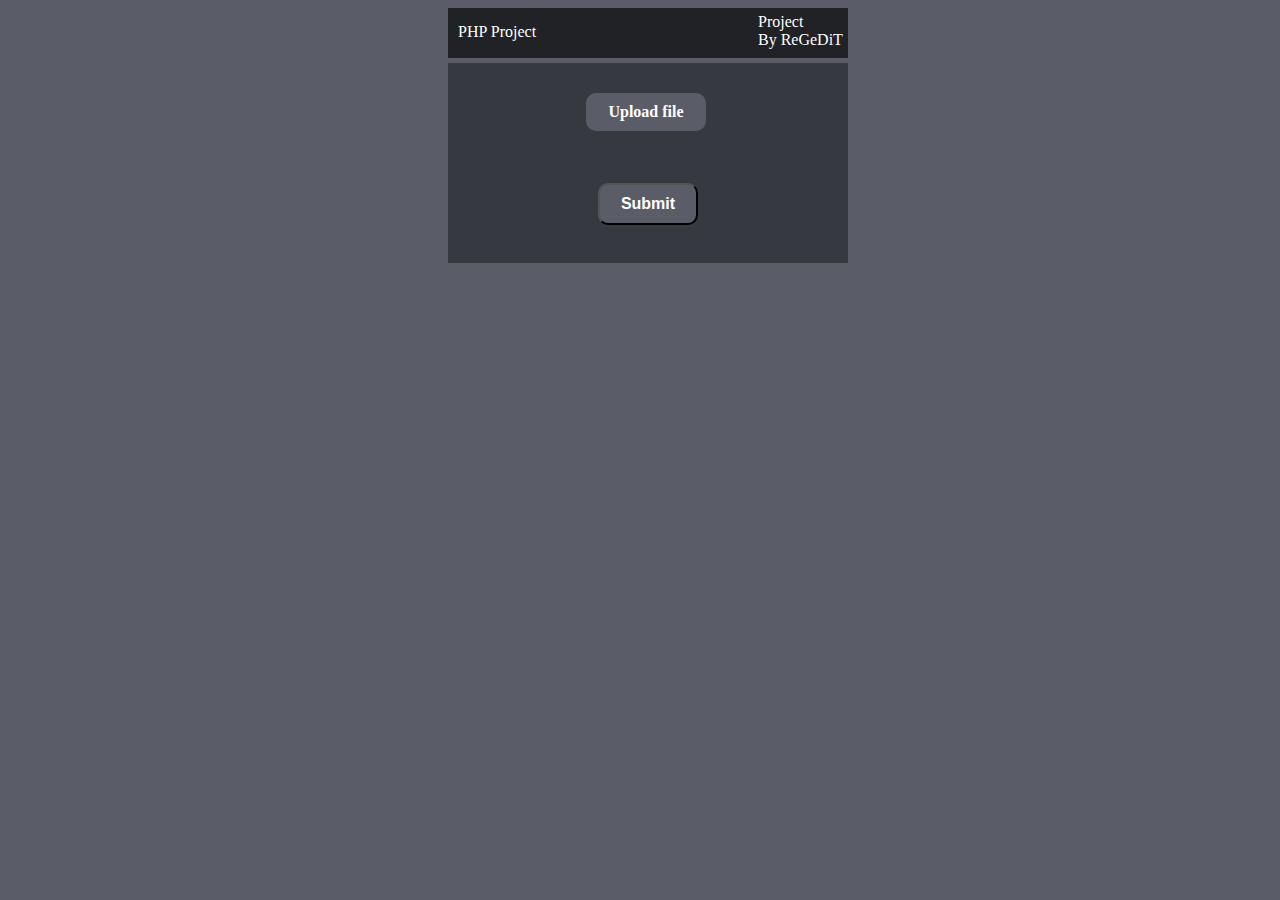
<file: PHP/Project2/webapp/index.html>
<!DOCTYPE html>
<html lang="en">
<head>
    <meta charset="UTF-8">
    <title>Project2</title>
    <link rel="stylesheet" href="assets/style.css">
</head>

<body>
<header>
    <span class="type">PHP Project</span>
    <span>Project</span>
    <br>
    <span>By ReGeDiT</span>
</header>

<main>
    <div class="wrapper">
        <label for="file" class="uploadButton">Upload file<div></div></label>
        <input style="opacity: 0; z-index: -1;" multiple type="file" name="upload" id="file" onchange='document.querySelector(".uploadButton div").innerHTML = Array.from(this.files).map(f => f.name).join("<br />")'/>
    </div>
    <button type="button" id="submit">Submit</button>
    <span id="output"></span>
</main>
</body>

<script src="assets/script.js"></script>

</html>
</file>
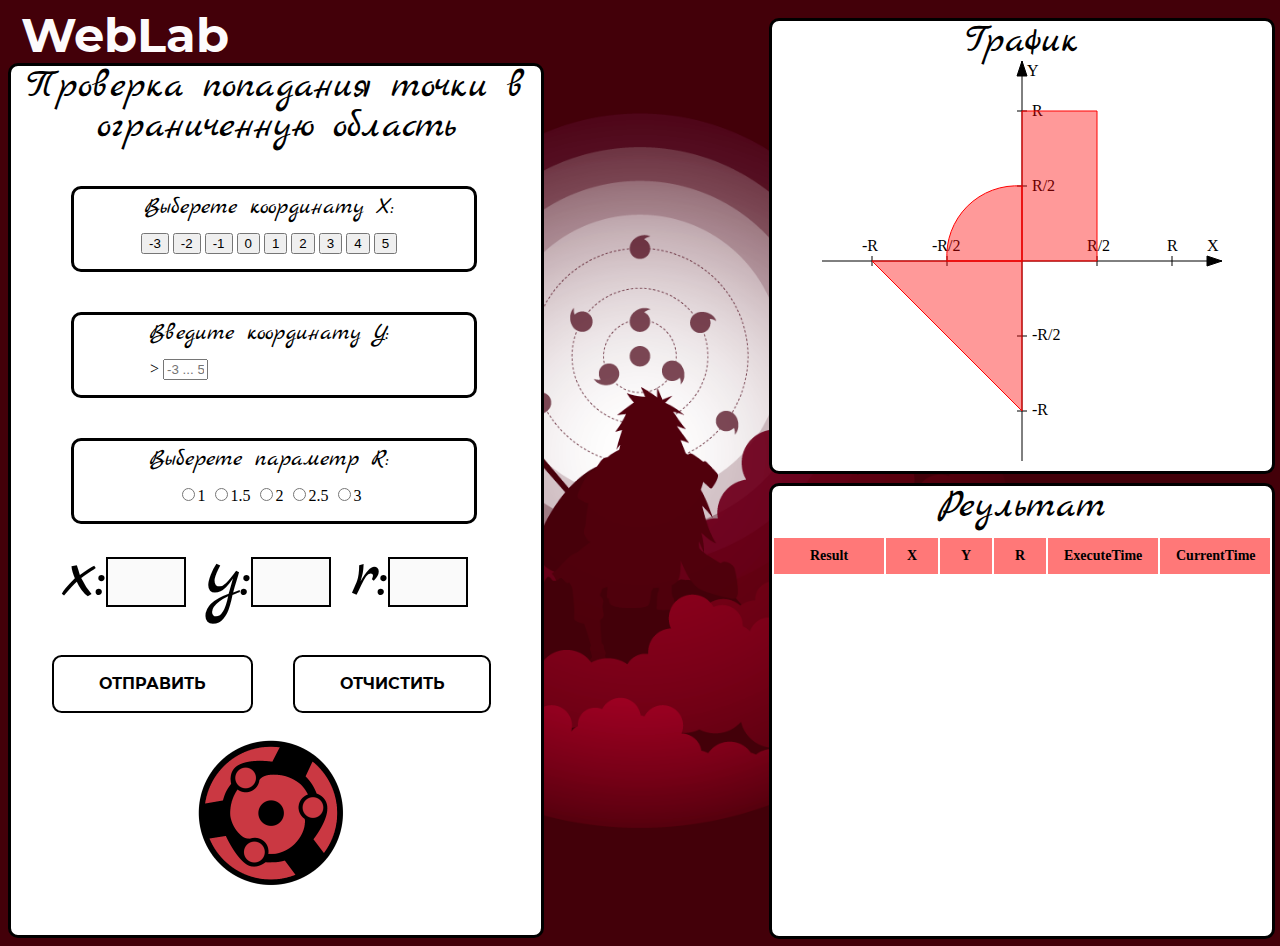
<file: PHP/Project1/Lab1.html>
<html>
<head>
    <title>WebLab</title>
    <meta charset="UTF-8">
    <link rel="shortcut icon" href="assets/images/sharingan.png" type="image/png">
    <link rel="stylesheet" href="assets/Style.css">
    <link href="assets/font" rel="stylesheet">
    <script src="assets/scripts/JS/scriptsJS.js"></script>
</head>
<body>
<div class="heading">
    <a class="name" href="#">WebLab</a>
    <a class="student"> Гайдамаков Александр Сергеевич, P3212</a>
    <div class="info"></div>
</div>
<div class="zone_work">
    <div class="zone_input">
        <span class="zone_input__heading">Проверка попадания точки в ограниченную область</span>
        <div class="x_y_z_input__cfg">
            <div class="x_zone">
                <div class="x_zone__heading">
                    Выберете координату X:
                </div>
                <div class="x_input">
                    <button name="x" value="-3">-3</button>
                    <button name="x" value="-2">-2</button>
                    <button name="x" value="-1">-1</button>
                    <button name="x" value="0">0</button>
                    <button name="x" value="1">1</button>
                    <button name="x" value="2">2</button>
                    <button name="x" value="3">3</button>
                    <button name="x" value="4">4</button>
                    <button name="x" value="5">5</button>
                </div>
            </div>
            <div class="y_zone">
                <div class="y_zone__heading">
                    Введите координату Y:
                </div>
                <div class="y_input">
                    > <input type="text" name="y" placeholder="-3 ... 5">
                </div>
            </div>
            <div class="r_zone">
                <div class="r_zone__heading">
                    Выберете параметр R:
                </div>
                <div class="r_input">
                    <input type="radio" name="r" value="1">1
                    <input type="radio" name="r" value="1.5">1.5
                    <input type="radio" name="r" value="2">2
                    <input type="radio" name="r" value="2.5">2.5
                    <input type="radio" name="r" value=3>3
                </div>
            </div>
        </div>

        <div class="x_y_z_result__cfg">
            <div class="x_result">
                x:<input type="text" name="x__result" id="x" value="" disabled/>
            </div>
            <div class="y_result">
                y:<input type="text" name="y__result" id="y" value="" disabled/>
            </div>
            <div class="r_result">
                r:<input type="text" name="r__result" id="r" value="" disabled/>
            </div>
        </div>
        <div class="button__cfg">
            <button type="button" class="btn submit">отправить</button>
            <button type="button" class="btn clear">отчистить</button>
        </div>

        <img class="sharingan" src="assets\images\sharingan.png">
    </div>
    <div class="zone_screen">
        <div class="zone_screen__heading">График</div>


        <svg class="zone_coordinates" width="400" height="400" xmlns="http://www.w3.org/2000/svg">
            <!-- Оси координат -->
            <line x1="0" x2="400" y1="200" y2="200" stroke="black"></line>
            <line x1="200" x2="200" y1="0" y2="400" stroke="black"></line>
            <!-- Стрелки к осям -->
            <polygon points="200,0 195,15 205,15" stroke="black"></polygon>
            <polygon points="400,200 385,195 385,205" stroke="black"></polygon>
            <!-- Подписи к осям -->
            <text x="385" y="190">X</text>
            <text x="205" y="15">Y</text>
            <!-- Метки для значений R на оси X -->
            <line x1="50" x2="50" y1="195" y2="205" stroke="black"></line>
            <line x1="125" x2="125" y1="195" y2="205" stroke="black"></line>
            <line x1="275" x2="275" y1="195" y2="205" stroke="black"></line>
            <line x1="350" x2="350" y1="195" y2="205" stroke="black"></line>
            <!-- Метки для значений R на оси Y -->
            <line x1="195" x2="205" y1="50" y2="50" stroke="black"></line>
            <line x1="195" x2="205" y1="125" y2="125" stroke="black"></line>
            <line x1="195" x2="205" y1="275" y2="275" stroke="black"></line>
            <line x1="195" x2="205" y1="350" y2="350" stroke="black"></line>
            <!-- Значения R на оси X -->
            <text x="40" y="190">-R</text>
            <text x="110" y="190">-R/2</text>
            <text x="265" y="190">R/2</text>
            <text x="345" y="190">R</text>
            <!-- Значения R на оси Y -->
            <text x="210" y="54.5">R</text>
            <text x="210" y="129.5">R/2</text>
            <text x="210" y="278.5">-R/2</text>
            <text x="210" y="353.5">-R</text>
            <!-- Прямоугольник в четвертой четверти -->
            <polygon stroke="red" fill="red" fill-opacity="0.4" points="200,50 200,200 275,200 275,50">
            </polygon>
            <!-- Треугольник в третьей четверти -->
            <polygon stroke="red" fill="red" fill-opacity="0.4" points="200,200 50,200 200,350"></polygon>
            <!-- Четверть эллипса во второй четверти -->
            <path stroke="red" fill="red" fill-opacity="0.4" d="M125,200 A70,70 90 0,1 200,125 L 200,200 Z"></path>
            <circle id="point" r="5" cx="150" cy="150" fill-opacity="1" fill="red" stroke="black"
                    visibility="hidden"></circle>
        </svg>
    </div>
    <div class="zone_result">
        <div class="zone_result__heading">Реультат</div>
        <div class="dataTable">
            <div class="scroll-table">
                <table>
                    <thead>
                    <tr>
                        <th>Result</th>
                        <th width="20px">X</th>
                        <th width="20px">Y</th>
                        <th width="20px">R</th>
                        <th>ExecuteTime</th>
                        <th>CurrentTime</th>
                    </tr>
                    </thead>
                </table>
                <div class="scroll-table-body">
                    <table>
                        <tbody id="output">
                        </tbody>
                    </table>
                </div>
            </div>
        </div>
    </div>
</div>
<script src="assets/scripts/JS/scriptsJS.js"></script>
</body>
</html>
</file>
<file: PHP/Project2/webapp/assets/style.css>
html, body {
    background-color: #5a5c68;
}

header {
    width: 400px;
    height: 50px;
    position: relative;
    background-color: #212226;
    color: white;
}

header > span {
    position: relative;
    left: 310px;
    top: 5px;
}

.type {
    position: absolute;
    left: 10px;
    top: 15px;
}

main {
    width: 400px;
    height: 200px;
    position: relative;
    top: 5px;
    color: white;
    background-color: #363940;
}

#output {
    position:absolute;
    top:170px;
    left: 50%;
    transform: translateX(-50%);
}

.wrapper {
    position: absolute;
    top: 30px;
    left: 138px;
}

#submit {
    position: absolute;
    top: 120px;
    left: 50%;
    transform: translateX(-50%);
}

#submit {
    display: block;
    width: 100px;
    background: #5A5C68FF;
    padding: 10px;
    color: #FFF;
    font-size: 16px;
    font-weight: bold;
    text-align: center;
    border-radius: 10px;
}

#submit:hover {
    background: #62646e;
}

.uploadButton {
    display: block;
    width: 100px;
    background: #5A5C68FF;
    padding: 10px;
    color: #FFF;
    font-size: 16px;
    font-weight: bold;
    font-family: Tahoma;
    text-align: center;
    border-radius: 10px;
}
.uploadButton:hover {
    background: #62646e;
}
.uploadButton div{
    color: #FFF;
}
</file>
<file: PHP/Project1/assets/Style.css>
@import "font/fonts.css";

body {
    background: url("images/backGround.png") center no-repeat;
    -webkit-background-size: cover;
    background-size: cover;
}

.zone_work {
}

.name {
    font-family: "Montserrat-Bold";
    color: #fdfbfc;
    margin-left: 13px;
    font-size: 300%;
    line-height: 1;
    text-decoration: none;
    transition: color 0.3s linear;
}

.student {
    font-family: fantasy;
    font-size: 300%;
    color: #430009;
}

img.sharingan {
    margin-right: 2%;
    margin-top: 1%;
    animation: 3s ease-in 0s normal none infinite running sharingan;
    -webkit-animation: 1s linear 0s normal none infinite running sharingan;
    animation-timing-function: steps(8, end);
    width: 150px;
}
@keyframes sharingan {
    0% {
        transform: rotate(0deg);
    }
    100% {
        transform: rotate(360deg);
    }
}
@-webkit-keyframes sharingan {
    0% {
        transform: rotate(0deg);
    }
    100% {
        transform: rotate(360deg);
    }
}

.name:hover {
    color: #EF7575FF;
}

.props-handler{
    margin: 50px 0 50px 100px;
    height: 30px;
    width: 300px;
}

input[name="y"] {
    width: 45px;
    -moz-appearance: textfield;
}

.button__cfg {
    margin-top: 5%;
    margin-left: 4%;
    display: flex;
}

.button__cfg > button{
    font-family: "Montserrat-Bold";
}

.btn {
    box-sizing: border-box;
    -webkit-appearance: none;
    -moz-appearance: none;
    appearance: none;
    background-color: transparent;
    border: 2px solid #000000;
    border-radius: 0.6em;
    color: #000000;
    cursor: pointer;
    display: -webkit-box;
    display: -webkit-flex;
    display: -ms-flexbox;
    display: flex;
    -webkit-align-self: center;
    -ms-flex-item-align: center;
    align-self: center;
    font-size: 1rem;
    font-weight: 400;
    line-height: 1;
    margin: 20px;
    padding: 1.2em 2.8em;
    text-decoration: none;
    text-align: center;
    text-transform: uppercase;
    font-family: 'Montserrat', sans-serif;
    font-weight: 700;
}

.btn:hover, .btn:focus {
    color: #000000;
    outline: 0;
}

.submit {
    -webkit-transition: box-shadow 300ms ease-in-out, color 300ms ease-in-out;
    transition: box-shadow 300ms ease-in-out, color 300ms ease-in-out;
}
.submit:hover {
    box-shadow: 0 0 40px 40px #EF7575FF inset;
}

.clear {
    -webkit-transition: box-shadow 300ms ease-in-out, color 300ms ease-in-out;
    transition: box-shadow 300ms ease-in-out, color 300ms ease-in-out;
}
.clear:hover {
    box-shadow: 0 0 40px 40px #EF7575FF inset;
}

.zone_work > div {
    background: #ffffff;
    border: 3px #000000 solid;
    border-radius: 10px;
}

.x_y_z_input__cfg > div {
    background: #ffffff;
    border: 3px #000000 solid;
    border-radius: 10px;
    width: 400px;
    height: 80px;
    margin-top: 40px;
}

.x_y_z_result__cfg > div {
    font-family: "Marck-Script-Regular";
    line-height: 80%;
    font-size: 500%;
    margin-top: 10px;
}

.x_y_z_result__cfg {
    margin-top: 10px;
    margin-left: 50px;
    display: flex;
}

.zone_coordinates {

}


input[name="x__result"]{
    border: 2px #000000 solid;
    line-height: 80%;
    width: 80px;
    height: 50px;
    font-size: 50%;
    text-align:center;
}

input[name="y__result"]{
    border: 2px #000000 solid;
    line-height: 80%;
    width: 80px;
    height: 50px;
    font-size: 50%;
    text-align:center;
}

input[name="r__result"]{
    border: 2px #000000 solid;
    line-height: 80%;
    width: 80px;
    height: 50px;
    font-size: 50%;
    text-align:center;
}

.x_zone {
    margin-top: 25px;
    margin-left: 60px;
    line-height: 100%;
}

.x_zone__heading {
    font-family: "Marck-Script-Regular";
    position: relative;
    left: -5px;
    top: 10px;
    font-size: 150%;
}

.x_input {
    margin-right: 10%;
    position: relative;
    left: 15px;
    top: 28px;
}

.x_result {
    margin-right: 20px;
}


.y_zone {
    margin-top: 50px;
    margin-left: 60px;
    line-height: 100%;
}

.y_zone__heading {
    font-family: "Marck-Script-Regular";
    position: relative;
    left: -5px;
    top: 10px;
    font-size: 150%;
}

.y_input {
    margin-right: 55%;
    position: relative;
    left: 15px;
    top: 28px;
}

.r_zone {
    margin-top: 50px;
    margin-left: 60px;
    line-height: 100%;
}

.r_zone__heading {
    font-family: "Marck-Script-Regular";
    position: relative;
    left: -5px;
    top: 10px;
    font-size: 150%;
}

.r_input {
    margin-right: 10%;
    position: relative;
    left: 15px;
    top: 28px;
}

.r_result {
    margin-left: 20px;
}

.zone_input {
    margin-top: 12px;
    display: inline-block;
    width: 530px;
    height: 875px;
    line-height: 200px;
    text-align: center;
    display: table-cell;
}

.zone_input__heading {
    font-family: "Marck-Script-Regular";
    text-align: center;
    font-size: 250%;
    line-height: 100%;
}


.zone_screen {
    margin-top: -920px;
    display: inline-block;
    width: 500px;
    height: 450px;
    line-height: 200px;
    text-align: center;
    position: absolute;
    right: 5px;
}

.zone_screen__heading {
    font-family: "Marck-Script-Regular";
    text-align: center;
    font-size: 250%;
    line-height: 100%;
}

.zone_result{
    margin-top: -455px;
    display: inline-block;
    width: 500px;
    height: 450px;
    line-height: 200px;
    text-align: center;
    position: absolute;
    right: 5px;
}

.zone_result__heading {
    font-family: "Marck-Script-Regular";
    text-align: center;
    font-size: 250%;
    line-height: 100%;
}

.screen_zone__heading {
    font-family: "Marck-Script-Regular";
    text-align: center;
    font-size: 250%;
}

.result_zone__heading {
    font-family: "Marck-Script-Regular";
    text-align: center;
    font-size: 250%;
}


.dataTable {
    margin-top: 2%;
}

.scroll-table-body {
    height: 350px;
    overflow-x: auto;
    margin-top: 0px;
    margin-bottom: 20px;
    border-bottom: 1px solid #ffffff;
}
.scroll-table table {
    width:100%;
    table-layout: fixed;
    border: none;
}

.scroll-table thead th {
    font-weight: bold;
    text-align: center;
    border: none;
    padding: 10px 15px;
    background: #ff7878;
    font-size: 14px;
    border-left: 1px solid #ff7878;
    border-right: 1px solid #ff7878;
}
.scroll-table tbody td {
    overflow: hidden;
    text-align: center;
    border-left: 1px solid #ddd;
    border-right: 1px solid #ddd;
    padding: 10px 15px;
    font-size: 14px;
    vertical-align: top;
}
.scroll-table tbody tr:nth-child(even){
    background: #ffecec;
}

::-webkit-scrollbar {
    width: 6px;
}
::-webkit-scrollbar-track {
    box-shadow: inset 0 0 6px rgba(0,0,0,0.3);
}
::-webkit-scrollbar-thumb {
    box-shadow: inset 0 0 6px rgba(0,0,0,0.3);
}
</file>
